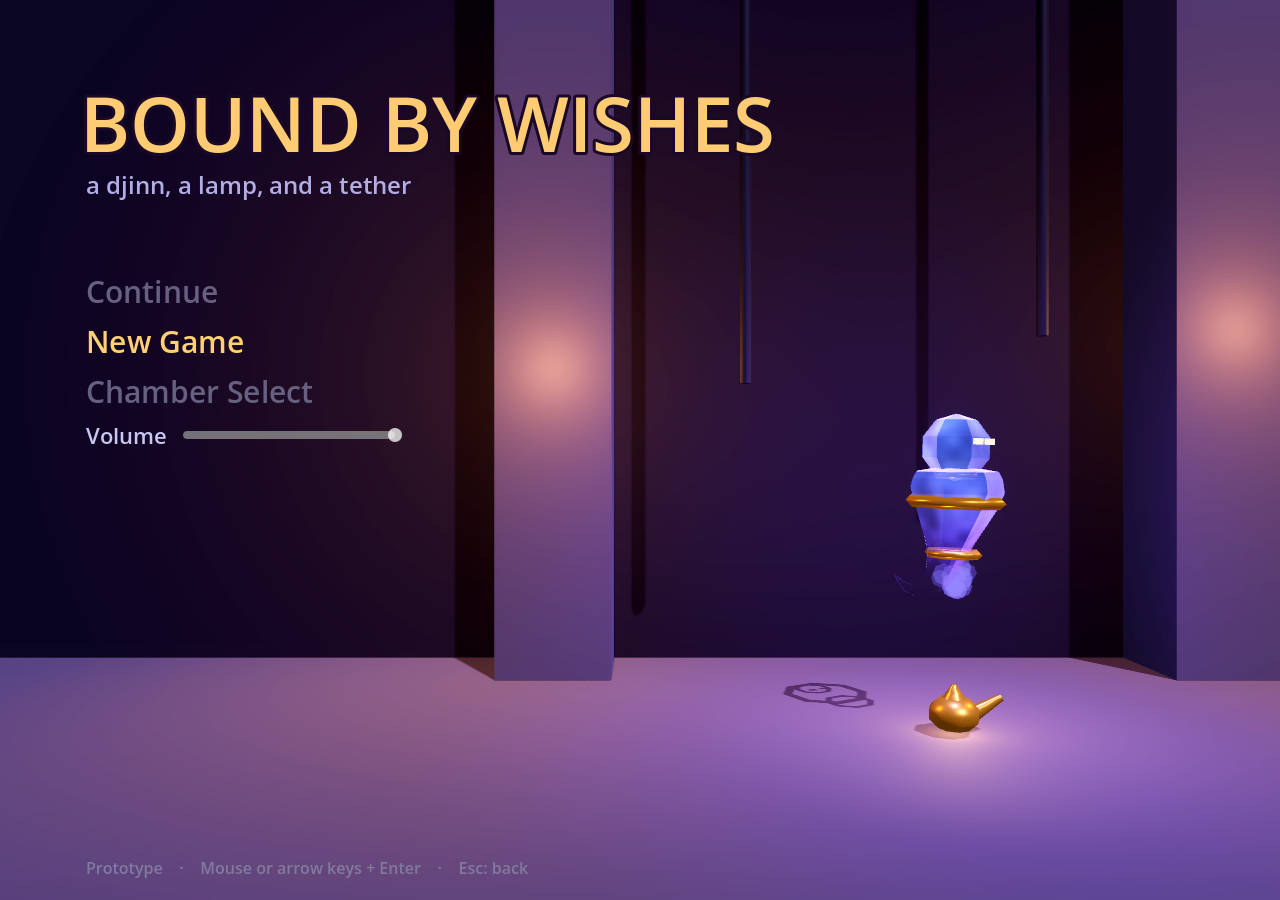
<file: play/bound-by-wishes/index.html>
<!DOCTYPE html>
<html lang="en">
	<head>
		<meta charset="utf-8">
		<meta name="viewport" content="width=device-width, user-scalable=no, initial-scale=1.0">
		<title>Bound by Wishes</title>
		<style>
html, body, #canvas {
	margin: 0;
	padding: 0;
	border: 0;
}

body {
	color: white;
	background-color: black;
	overflow: hidden;
	touch-action: none;
}

#canvas {
	display: block;
}

#canvas:focus {
	outline: none;
}

#status, #status-splash, #status-progress {
	position: absolute;
	left: 0;
	right: 0;
}

#status, #status-splash {
	top: 0;
	bottom: 0;
}

#status {
	background-color: #242424;
	display: flex;
	flex-direction: column;
	justify-content: center;
	align-items: center;
	visibility: hidden;
}

#status-splash {
	max-height: 100%;
	max-width: 100%;
	margin: auto;
}

#status-splash.show-image--false {
	display: none;
}

#status-splash.fullsize--true {
	height: 100%;
	width: 100%;
	object-fit: contain;
}

#status-splash.use-filter--false {
	image-rendering: pixelated;
}

#status-progress, #status-notice {
	display: none;
}

#status-progress {
	bottom: 10%;
	width: 50%;
	margin: 0 auto;
}

#status-notice {
	background-color: #5b3943;
	border-radius: 0.5rem;
	border: 1px solid #9b3943;
	color: #e0e0e0;
	font-family: 'Noto Sans', 'Droid Sans', Arial, sans-serif;
	line-height: 1.3;
	margin: 0 2rem;
	overflow: hidden;
	padding: 1rem;
	text-align: center;
	z-index: 1;
}
		</style>
		<link id="-gd-engine-icon" rel="icon" type="image/png" href="index.icon.png" />
<link rel="apple-touch-icon" href="index.apple-touch-icon.png"/>

	</head>
	<body>
		<canvas id="canvas">
			Your browser does not support the canvas tag.
		</canvas>

		<noscript>
			Your browser does not support JavaScript.
		</noscript>

		<div id="status">
			<img id="status-splash" class="show-image--true fullsize--true use-filter--true" src="index.png" alt="">
			<progress id="status-progress"></progress>
			<div id="status-notice"></div>
		</div>

		<script src="index.js"></script>
		<script>
const GODOT_CONFIG = {"args":[],"canvasResizePolicy":2,"emscriptenPoolSize":8,"ensureCrossOriginIsolationHeaders":true,"executable":"index","experimentalVK":false,"fileSizes":{"index.pck":3288864,"index.wasm":39514754},"focusCanvas":true,"gdextensionLibs":[],"godotPoolSize":4};
const GODOT_THREADS_ENABLED = false;
const engine = new Engine(GODOT_CONFIG);

(function () {
	const statusOverlay = document.getElementById('status');
	const statusProgress = document.getElementById('status-progress');
	const statusNotice = document.getElementById('status-notice');

	let initializing = true;
	let statusMode = '';

	function setStatusMode(mode) {
		if (statusMode === mode || !initializing) {
			return;
		}
		if (mode === 'hidden') {
			statusOverlay.remove();
			initializing = false;
			return;
		}
		statusOverlay.style.visibility = 'visible';
		statusProgress.style.display = mode === 'progress' ? 'block' : 'none';
		statusNotice.style.display = mode === 'notice' ? 'block' : 'none';
		statusMode = mode;
	}

	function setStatusNotice(text) {
		while (statusNotice.lastChild) {
			statusNotice.removeChild(statusNotice.lastChild);
		}
		const lines = text.split('\n');
		lines.forEach((line) => {
			statusNotice.appendChild(document.createTextNode(line));
			statusNotice.appendChild(document.createElement('br'));
		});
	}

	function displayFailureNotice(err) {
		console.error(err);
		if (err instanceof Error) {
			setStatusNotice(err.message);
		} else if (typeof err === 'string') {
			setStatusNotice(err);
		} else {
			setStatusNotice('An unknown error occurred.');
		}
		setStatusMode('notice');
		initializing = false;
	}

	const missing = Engine.getMissingFeatures({
		threads: GODOT_THREADS_ENABLED,
	});

	if (missing.length !== 0) {
		if (GODOT_CONFIG['serviceWorker'] && GODOT_CONFIG['ensureCrossOriginIsolationHeaders'] && 'serviceWorker' in navigator) {
			let serviceWorkerRegistrationPromise;
			try {
				serviceWorkerRegistrationPromise = navigator.serviceWorker.getRegistration();
			} catch (err) {
				serviceWorkerRegistrationPromise = Promise.reject(new Error('Service worker registration failed.'));
			}
			// There's a chance that installing the service worker would fix the issue
			Promise.race([
				serviceWorkerRegistrationPromise.then((registration) => {
					if (registration != null) {
						return Promise.reject(new Error('Service worker already exists.'));
					}
					return registration;
				}).then(() => engine.installServiceWorker()),
				// For some reason, `getRegistration()` can stall
				new Promise((resolve) => {
					setTimeout(() => resolve(), 2000);
				}),
			]).then(() => {
				// Reload if there was no error.
				window.location.reload();
			}).catch((err) => {
				console.error('Error while registering service worker:', err);
			});
		} else {
			// Display the message as usual
			const missingMsg = 'Error\nThe following features required to run Godot projects on the Web are missing:\n';
			displayFailureNotice(missingMsg + missing.join('\n'));
		}
	} else {
		setStatusMode('progress');
		engine.startGame({
			'onProgress': function (current, total) {
				if (current > 0 && total > 0) {
					statusProgress.value = current;
					statusProgress.max = total;
				} else {
					statusProgress.removeAttribute('value');
					statusProgress.removeAttribute('max');
				}
			},
		}).then(() => {
			setStatusMode('hidden');
		}, displayFailureNotice);
	}
}());
		</script>
	</body>
</html>
</file>
